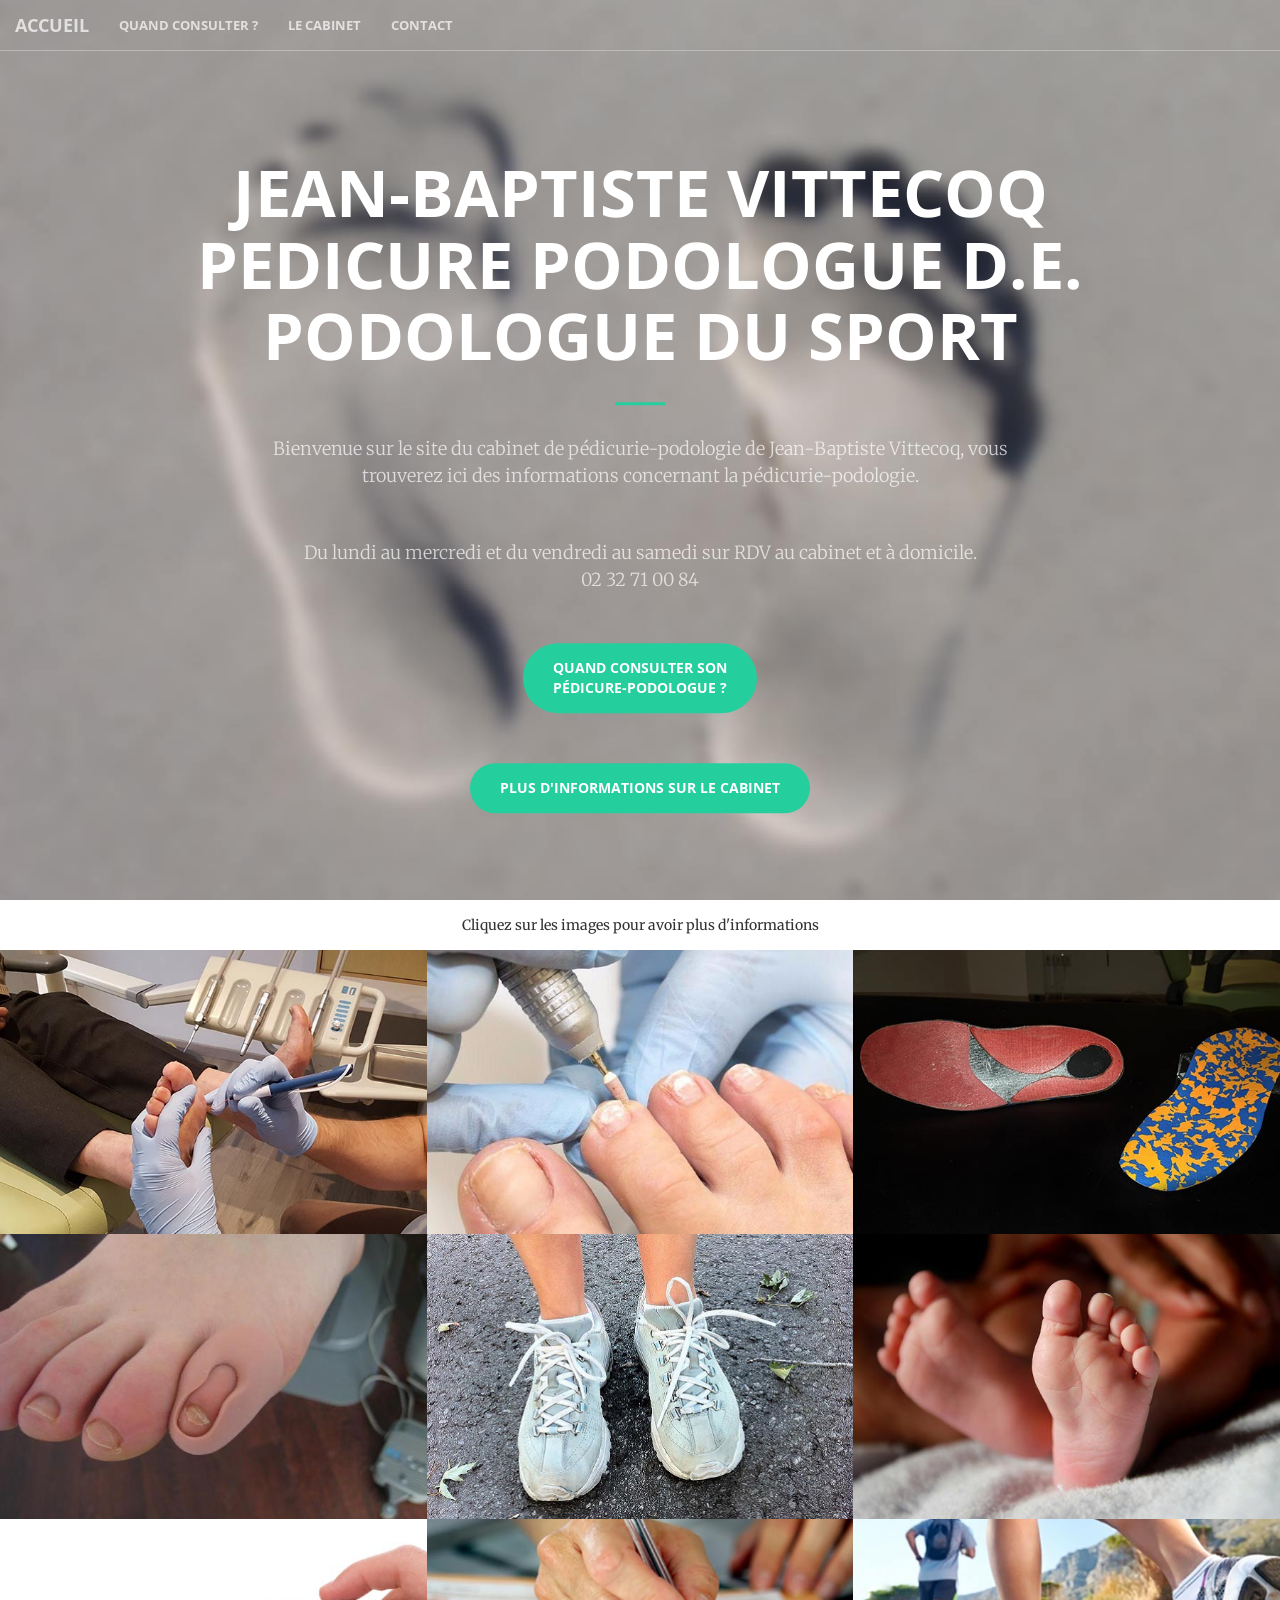
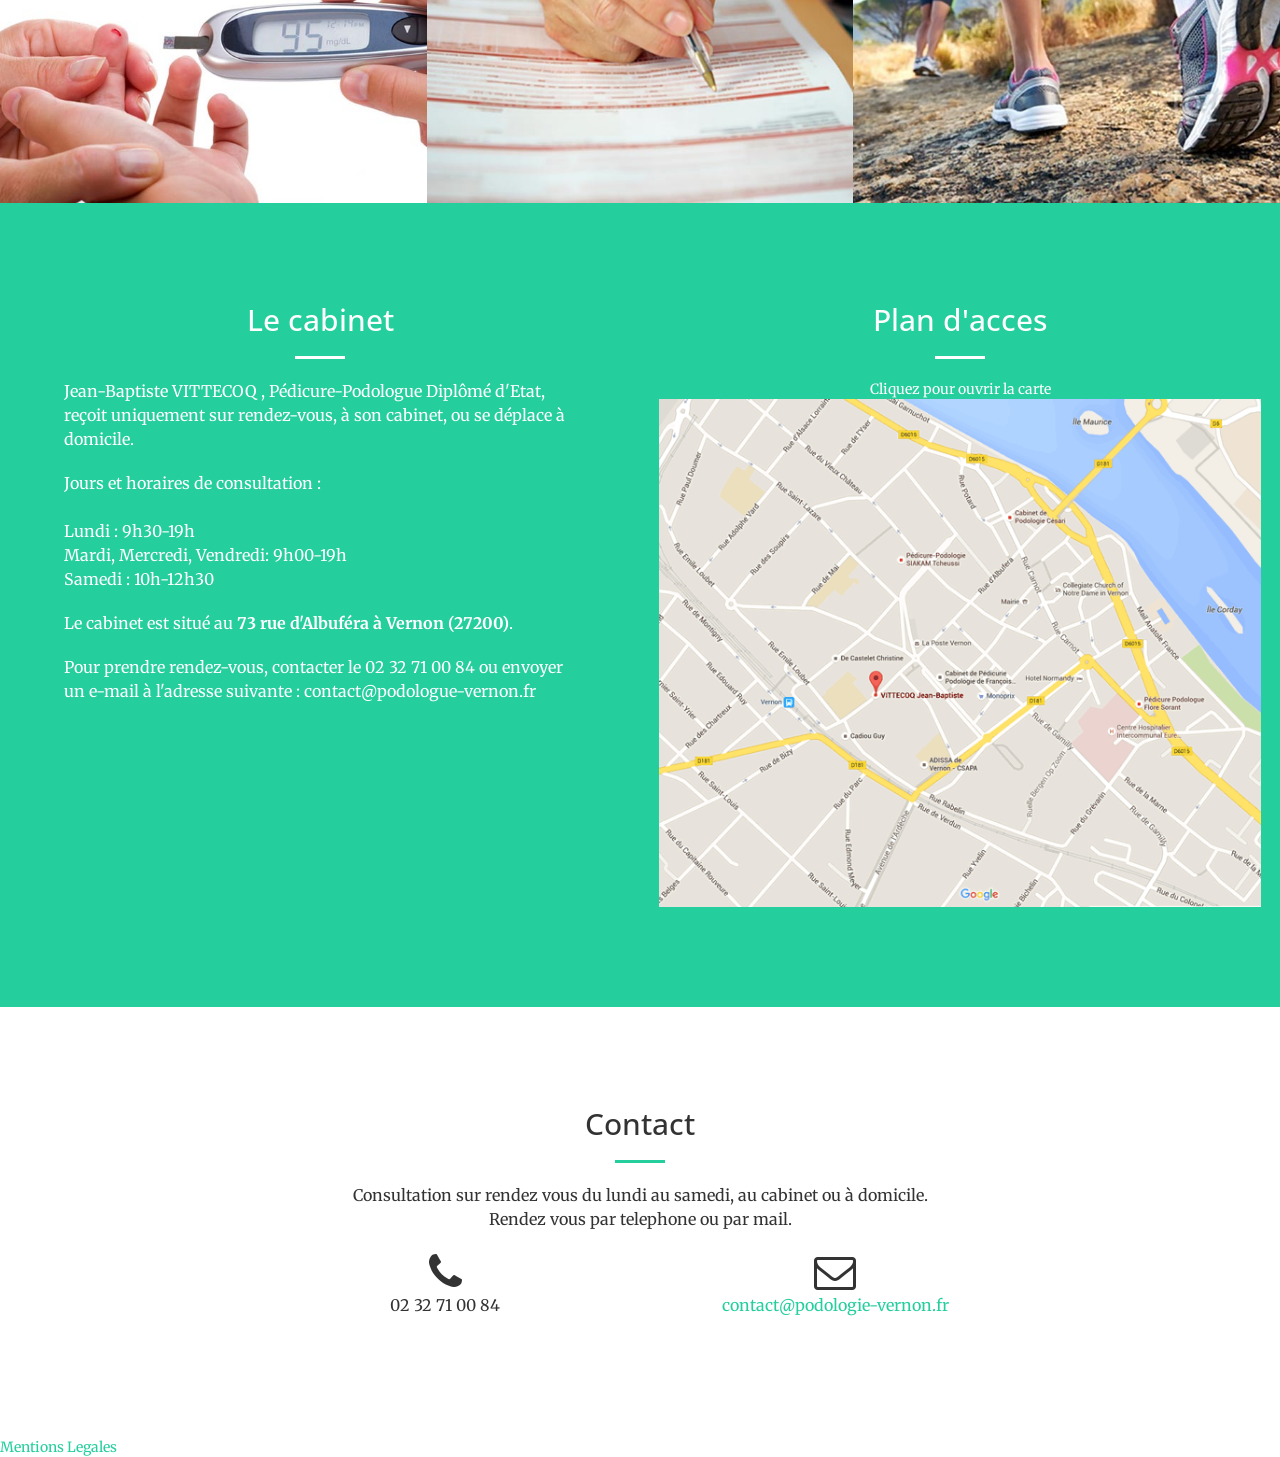
<file: index.html>
<!DOCTYPE html>
<html lang="en">

<head>

    <meta charset="UTF-8">
    <meta http-equiv="X-UA-Compatible" content="IE=edge">
    <meta name="viewport" content="width=device-width, initial-scale=1">
    <meta name="description" content="Cabinet de pédicure podologie de Jean-Baptiste Vittecoq à Vernon">
    <meta name="author" content="Jean-Baptiste Vittecoq -- Jean-Michel Mourier">
    <meta name="geo.placename" content="Vernon" />
    <meta name="geo.position" content="49.091290; 1.481078" />
    <meta name="geo.region" content="FR" />
    <meta name="ICBM" content="49.091290; 1.481078" />


    <title>Cabinet de pédicurie podologie D.E. - Podologue du sport - Jean-Baptiste Vittecoq - Vernon</title>

    <!-- Bootstrap Core CSS -->
    <link rel="stylesheet" href="css/bootstrap.min.css" type="text/css">
    <!-- Custom Fonts -->
    <link href='http://fonts.googleapis.com/css?family=Open+Sans:300italic,400italic,600italic,700italic,800italic,400,300,600,700,800' rel='stylesheet' type='text/css'>
    <link href='http://fonts.googleapis.com/css?family=Merriweather:400,300,300italic,400italic,700,700italic,900,900italic' rel='stylesheet' type='text/css'>
    <link rel="stylesheet" href="font-awesome/css/font-awesome.min.css" type="text/css">
    <!-- Plugin CSS -->
    <link rel="stylesheet" href="css/animate.min.css" type="text/css">
    <link rel="stylesheet" href="css/creative.css" type="text/css">
    <link rel="stylesheet" href="css/myCss.css" type="text/css">
    <!-- modal CSS -->
    <link rel="stylesheet" href="css/modal.css" type="text/css">

    <!-- facebook balise -->
    <meta property="og:title" content="Titre" />
    <meta property="og:description" content="Description" />
    <meta property="og:image" content="URL_image" />
    <!-- HTML5 Shim and Respond.js IE8 support of HTML5 elements and media queries -->
    <!-- WARNING: Respond.js doesn't work if you view the page via file:// -->
    <!--[if lt IE 9]>
        <script src="https://oss.maxcdn.com/libs/html5shiv/3.7.0/html5shiv.js"></script>
        <script src="https://oss.maxcdn.com/libs/respond.js/1.4.2/respond.min.js"></script>
    <![endif]-->

    <!--google analytics -->
    <script type="text/javascript">
      var _gaq = _gaq || [];
      _gaq.push(['_setAccount', 'UA-87695455-1']);
      _gaq.push(['_trackPageview']);

      (function() {
        var ga = document.createElement('script'); ga.type = 'text/javascript'; ga.async = true;
        ga.src = ('https:' == document.location.protocol ? 'https://ssl' : 'http://www') + '.google-analytics.com/ga.js';
        var s = document.getElementsByTagName('script')[0]; s.parentNode.insertBefore(ga, s);
      })();
    </script>

</head>

<body id="page-top">

	<!-- Barre de navigation en haut de la page -->
    <nav id="mainNav" class="navbar navbar-default navbar-fixed-top">
        <div class="container-fluid">
            <!-- Brand and toggle get grouped for better mobile display -->
            <div class="navbar-header">
                <button type="button" class="navbar-toggle collapsed" data-toggle="collapse" data-target="#bs-example-navbar-collapse-1">
                    <span class="sr-only">Toggle navigation</span>
                    <span class="icon-bar"></span>
                    <span class="icon-bar"></span>
                    <span class="icon-bar"></span>
                </button>
                <a class="navbar-brand page-scroll" href="#page-top">Accueil</a>
            </div>

            <!-- Collect the nav links, forms, and other content for toggling -->
            <div class="collapse navbar-collapse" id="bs-example-navbar-collapse-1">
                <ul class="nav navbar-nav navbar-left">
                    <li>
                        <a class="page-scroll" href="#vignettes">Quand consulter ?</a>
                    </li>
                    <li>
                        <a class="page-scroll" href="#cabinet">Le cabinet</a>
                    </li>
                    <li>
                        <a class="page-scroll" href="#contact">Contact</a>
                    </li>
                </ul>
            </div>
            <!-- /.navbar-collapse -->
        </div>
        <!-- /.container-fluid -->
    </nav>

	<!-- accueil, introduction -->
    <header>
        <div class="header-content">
            <div class="header-content-inner">
            <p></p><p></p><p></p></br>
                <h1 style="font-size: 25px;">Jean-Baptiste Vittecoq <br /> Pedicure podologue D.E.<br /> Podologue du sport </h1>
                <hr>
                <p>Bienvenue sur le site du cabinet de pédicurie-podologie de Jean-Baptiste Vittecoq, vous trouverez ici des informations concernant la pédicurie-podologie.</p>
                <p>Du lundi au mercredi et du vendredi au samedi sur RDV au cabinet et à domicile. <br /> 02 32 71 00 84 </p>
                
                <a href="#vignettes" class="btn btn-primary btn-xl page-scroll"> Quand consulter son <br />Pédicure-Podologue ? </a>
                <p></p>
                <a href="#cabinet" class="btn btn-primary btn-xl page-scroll">Plus d'informations sur le cabinet</a>
                
            </div>  

        </div>
    </header>
	
	<!-- en cas de congées il faut decommenter cette section en ajoutant - - >(sans les espace) a la fin de cette ligne 
    <section id="cabinet">
        <div class="container-fluid">
            <div class="row no-gutter">
				<p class="col-lg-8 col-lg-offset-2 text-center" style="padding-left:10%;padding-right:10%;" > 
					Le cabinet sera fermé pour congées annuels du 3 aout au 19 aout 2016 
				</p>
            </div>
        </div>
    </section>
	<!-- -->

	
    <!-- Partie informative du site avec differentes sections -->
    <section class="no-padding" id="vignettes">
        <div class="btn-xl page-scroll" align="center"> Cliquez sur les images pour avoir plus d'informations </div>
        <div class="container-fluid">
            <div class="row no-gutter">
            
                <!-- pédicurie podologie general -->
                <div class="col-lg-4 col-sm-6">
                    <a href="#infoPodologie" class="portfolio-box" data-toggle="modal" data-target="#modalVignette1">
                    <div class="portfolio-box-caption">
                        <div class="portfolio-box-caption-content">
                            <div class="project-category">
                                Pédicurie-Podologie 
                            </div>
                            <div class="project-name">
                                Plus d'informations
                            </div>
                        </div>
                    </div>
                    <img src="img/Vignettes/pédicurie-0.jpg" class="img-responsive" alt="information Podologie Pédicurie" />
                    </a>
                </div>
                <div class="modal fade" id="modalVignette1" tabindex="-1" role="dialog" aria-labelledby="myModalLabel">
                    <div class="modal-dialog" role="document">
                        <div class="modal-content">
                        <div class="modal-header">
                        <h2 class="modal-title" id="myModalLabel1">Pédicurie-Podologie</h2>
                        </div>
                        <div class="modal-body">
                        <p>Le métier de pédicure-podologue s’exerce à l’issue de l’obtention du <a href="http://onpp.fr/profession/formation/devenir-pedicure-podologue.html">Diplôme d'Etat de pédicure-podologue (DE)</a>, un diplôme pour un seul et même métier.<br />
                        Les pédicures-podologues, à partir d'un diagnostic de pédicurie-podologie qu'ils ont préalablement établi, ont seuls qualité pour traiter directement les affections épidermiques, limitées aux couches cornées et les affections unguéales du pied.<br />
                        Les pédicures-podologues analysent et évaluent les troubles morphostatiques et dynamiques du pied et élaborent un diagnostic de pédicurie-podologie en tenant compte de la statique et de la dynamique du pied ainsi que de leurs interactions avec l'appareil locomoteur.<br />
                        Le pédicure-podologue exerce ainsi de fait une profession médicale à compétence définie puisqu'il bénéficie de la libre réception des patients et du droit au diagnostic et à la prescription.</p>
                        <div class="modal-footer">
                        <button type="button" class="btn btn-default" data-dismiss="modal">Fermer</button>
                        </div>
                        </div>
                        </div>
                    </div>
                </div>
                
                <!-- soins de pédicurie -->
                <div class="col-lg-4 col-sm-6">
                    <a href="#infoOrtho" class="portfolio-box" data-toggle="modal" data-target="#modalVignette2">
                    <div class="portfolio-box-caption">
                        <div class="portfolio-box-caption-content">
                            <div class="project-category">
                                Soins de pédicurie
                            </div>
                            <div class="project-name">
                                Plus d'informations
                            </div>
                        </div>
                    </div>
                    <img src="img/Vignettes/soin-0.jpg" class="img-responsive" alt="Podologie Orthopedie" />
                    </a>
                </div>
                <div class="modal fade" id="modalVignette2" tabindex="-1" role="dialog" aria-labelledby="myModalLabel">
                    <div class="modal-dialog" role="document">
                        <div class="modal-content">
                        <div class="modal-header">
                        <h2 class="modal-title" id="myModalLabel2">Soins de pédicurie</h2>
                        </div>
                        <div class="modal-body">
                        <p>Le pédicure-podologue est amené à effectuer des soins en cas notamment :<br /><br /> 
                        - de durillons, cors, œil de perdrix (cor interdigital), hyperkératoses diverses (cornes), rhagades (fissures au niveau du talon)… <br />
                        - d’ongles incarnés, trop épais, trop courbés, douloureux…<br />
                        - de verrues plantaires<br />
                        - de troubles sudoraux (hyperhidrose plantaire, transpiration excessive)<br />
                        </p>
                        <div class="modal-footer">
                        <button type="button" class="btn btn-default" data-dismiss="modal">Fermer</button>
                        </div>
                        </div>
                        </div>
                    </div>
                </div>
                
                <!-- Orthèses plantaires-->
                <div class="col-lg-4 col-sm-6">
                    <a href="#infoPodologie" class="portfolio-box" data-toggle="modal" data-target="#modalVignette3">
                    <div class="portfolio-box-caption">
                        <div class="portfolio-box-caption-content">
                            <div class="project-category">
                                Orthèses plantaires (ou semelles orthopédiques)
                            </div>
                            <div class="project-name">
                                Plus d'informations
                            </div>
                        </div>
                    </div>
                    <img src="img/Vignettes/orthese-0.jpg" class="img-responsive" alt="Podologie pieds femme" />
                    </a>
                </div>
                <div class="modal fade" id="modalVignette3" tabindex="-1" role="dialog" aria-labelledby="myModalLabel">
                    <div class="modal-dialog" role="document">
                        <div class="modal-content">
                        <div class="modal-header">
                        <h2 class="modal-title" id="myModalLabel3">Orthèses plantaires</h2>
                        </div>
                        <div class="modal-body">
                        <p>Elles sont réalisées suite à un examen clinique complet où le podologue va prendre des informations auprès du patient sur ses douleurs , observer la statique et la dynamique du patient , au moyen d'outils informatiques ou non, et déterminer un plan d'appareillage pour les semelles. Le pédicure-podologue s'assure que les semelles s'adaptent au mieux à vos chaussures.<br /><br /> Plusieurs techniques coexistent :<br />
                        - Une technique dite <u>classique</u> à partir d'une empreinte papier qui représentera les points d'appui en 2D. Les éléments sont ensuite façonnés à partir du dessin du praticien et assemblé sur une semelle généralement fine.<br />
                        - Une technique dite de <u>thermoformage</u> où on va réaliser un moulage du pied dans un matériau spécial chauffé puis placé entre le pied et un coussin de thermoformage. La semelle est ensuite façonnée directement et on ajoute des éléments de correction , de soutien ou d'amortissement. Ces semelles sont en général d'un volume plus important que les orthèses classiques et sont généralement destinée à des usages précis (sport , pathologies particulières)<br /><br />
                        Ces techniques peuvent également être combinées , permettant d'obtenir des orthèses très galbées tout en restant relativement fines.</p>
                        <div class="modal-footer">
                        <button type="button" class="btn btn-default" data-dismiss="modal">Fermer</button>
                        </div>
                        </div>
                        </div>
                    </div>
                </div>
                
                <!-- Petit-Appareillage-->
                <div class="col-lg-4 col-sm-6">
                    <a href="#infoPodologie" class="portfolio-box" data-toggle="modal" data-target="#modalVignette4">
                    <div class="portfolio-box-caption">
                        <div class="portfolio-box-caption-content">
                            <div class="project-category">
                                Petit-Appareillage
                            </div>
                            <div class="project-name">
                                Plus d'informations
                            </div>
                        </div>
                    </div>
                    <img src="img/Vignettes/orthoplastie-0.jpg" class="img-responsive" alt="Podologue sport" />
                    </a>
                </div>
                <div class="modal fade" id="modalVignette4" tabindex="-1" role="dialog" aria-labelledby="myModalLabel">
                    <div class="modal-dialog" role="document">
                        <div class="modal-content">
                        <div class="modal-header">
                        <h2 class="modal-title" id="myModalLabel4">Petit-Appareillage</h2>
                        </div>
                        <div class="modal-body">
                        <p>Le Pédicure-Podologue peut réaliser deux types d'appareillages </p>
                        <p>Pour les orteils : Les orthoplasties <br />
                        Il s'agit de dispositifs destinés à corriger la position d'un ou plusieurs orteils ou bien de les protéger des contraintes (des autres orteils ou bien de la chaussure). Elles sont réalisées par le moulage direct sur le pied grâce à une pâte de silicone souple qui fige la position désirée. Elles sont généralement retravaillées pour être le plus discrètes possibles et ne pas gêner dans la chaussure.</p>
                        <p>Pour les ongles : Les orthonyxies <br />
                        Il s'agit de dispositifs permettant de corriger la courbure des ongles lorsque celle-ci devient source de douleurs (ongles incarnés , cors). Elles peuvent être constituées d'un fil en titane fixé sur l'ongle à l'aide de deux plots en résine photopolymérisable ou bien sous forme de languette stratifiées directement collées sur la surface de l'ongle. L'orthonyxie avancera avec la pousse de l'ongle et sera à renouveler jusqu'à l'obtention de la correction désirée.
                        La pose de cet appareillage est totalement indolore.</p>
                        <div class="modal-footer">
                        <button type="button" class="btn btn-default" data-dismiss="modal">Fermer</button>
                        </div>
                        </div>
                        </div>
                    </div>
                </div>
                
                <!-- Podologie du sport -->
                <div class="col-lg-4 col-sm-6">
                    <a href="#infoPodologie" class="portfolio-box" data-toggle="modal" data-target="#modalVignette5">
                    <div class="portfolio-box-caption">
                        <div class="portfolio-box-caption-content">
                            <div class="project-category">
                                Podologie du sport 
                            </div>
                            <div class="project-name">
                                Plus d'informations
                            </div>
                        </div>
                    </div>
                    <img src="img/Vignettes/sport-0.jpg" class="img-responsive" alt="pied diabete" />
                    </a>
                </div>
                <div class="modal fade" id="modalVignette5" tabindex="-1" role="dialog" aria-labelledby="myModalLabel">
                    <div class="modal-dialog" role="document">
                        <div class="modal-content">
                        <div class="modal-header">
                        <h2 class="modal-title" id="myModalLabel5">Podologie du sport </h2>
                        </div>
                        <div class="modal-body">
                        <p>Le pédicure-podologue a aussi pour spécialité la podologie du sport.<br />
                        Le pédicure-podologue s’intéresse à la mise en situation du sportif pratiquant son activité. De ce fait l’étude des gestes et du contexte du terrain de l’activité est une partie essentielle de l’analyse du praticien. La bonne compréhension de ces différents paramètres permet au podologue de proposer les traitements les mieux adaptés à chaque cas, qu'il s'agisse de conseils, la réalisation de semelles, d’appareillages ou de soins spécifiques.<br />
                        En effet, la pratique intensive du sport peut mettre à rude épreuve les pieds et articulations du patient. C’est pourquoi il est important de se munir d’un matériel et de chaussures adaptées pour chaque pratique.<br />
                        Ainsi, le pédicure-podologue conseille et peut réaliser si besoin des orthèses sur mesures qui permettront au sportif de pratiquer sa discipline avec davantage de confort tout en limitant le risque de blessure.
                        </p>
                        <div class="modal-footer">
                        <button type="button" class="btn btn-default" data-dismiss="modal">Fermer</button>
                        </div>
                        </div>
                        </div>
                    </div>
                </div>
                
                <!-- Podo-pédiatrie -->
                <div class="col-lg-4 col-sm-6">
                    <a href="#infoPodologie" class="portfolio-box" data-toggle="modal" data-target="#modalVignette6">
                    <div class="portfolio-box-caption">
                        <div class="portfolio-box-caption-content">
                            <div class="project-category">
                                Podo-pédiatrie
                            </div>
                            <div class="project-name">
                                Plus d'informations
                            </div>
                        </div>
                    </div>
                    <img src="img/Vignettes/baby-0.jpg" class="img-responsive" alt="podologue enfant" />
                    </a>
                </div>
                <div class="modal fade" id="modalVignette6" tabindex="-1" role="dialog" aria-labelledby="myModalLabel">
                    <div class="modal-dialog" role="document">
                        <div class="modal-content">
                        <div class="modal-header">
                        <h2 class="modal-title" id="myModalLabel6">Podo-pédiatrie</h2>
                        </div>
                        <div class="modal-body">
                        <p>Comme l'adulte , l'enfant peut être sujet à certaines pathologies , certaines lui étant spécifiques. Il est nécessaire d'effectuer un suivi régulier pour limiter les conséquences de celles-ci. L'examen clinique de l'enfant déterminera s'il est nécessaire de réaliser un appareillage pour limiter les effets de certains troubles de croissance.</p>
                        <div class="modal-footer">
                        <button type="button" class="btn btn-default" data-dismiss="modal">Fermer</button>
                        </div>
                        </div>
                        </div>
                    </div>
                </div>
                
                <!-- Pied diabétique -->
                <div class="col-lg-4 col-sm-6">
                    <a href="#infoPodologie" class="portfolio-box" data-toggle="modal" data-target="#modalVignette7">
                    <div class="portfolio-box-caption">
                        <div class="portfolio-box-caption-content">
                            <div class="project-category">
                                Pied diabétique
                            </div>
                            <div class="project-name">
                                Plus d'informations
                            </div>
                        </div>
                    </div>
                    <img src="img/Vignettes/diabete-0.jpg" class="img-responsive" alt="podologue enfant" />
                    </a>
                </div>
                <div class="modal fade" id="modalVignette7" tabindex="-1" role="dialog" aria-labelledby="myModalLabel">
                    <div class="modal-dialog" role="document">
                        <div class="modal-content">
                        <div class="modal-header">
                        <h2 class="modal-title" id="myModalLabel6">Pied diabétique</h2>
                        </div>
                        <div class="modal-body">
                        <p>Le diabète est une pathologie résultant d'une hyperglycémie chronique. Il  engendre de nombreuses complications, notamment au niveau du pied
                        Les diabétiques peuvent se blesser sans s'en apercevoir, car ils ont parfois une perte de la sensibilité. De plus, ils risquent de moins bien cicatriser à cause d'une mauvaise vascularisation.</p>
                        <p>Le pédicure-podologue est là pour jouer un rôle curatif mais aussi un rôle préventif, qui est tout aussi important.
                        Lors de la première consultation chez votre pédicure podologue, notifiez-lui que vous êtes diabétique, il effectuera alors un bilan diabétique.</p>
                        <h4>Quelques conseils applicables à tous : </h4>
                        <p>- Laver les pieds tous les jours à l'eau et au savon, eviter de bain de pieds<br />
                        - Bien sécher surtout entre les orteils<br />
                        - Application de crème hydratante<br />
                        - Regarder tous les jours sous ses pieds et être attentif aux plaies<br />
                        - Bien couper ses ongles : coupe droite en prenant soin de bien arrondir les angles (avec une petite lime en carton)<br />
                        <b>Attention</b> à la présence de corne en trop grande quantité, elle peut être responsable de plaie, fissuration au talon, consulter votre podologue afin qu'il la retire, ne pas utiliser de râpe ou d'objet blessant.<br /><br />
                        N’hésitez pas à consulter votre pédicure-podologue pour faire un bilan, si vous rencontrez des difficultés pour le soin de vos pieds, notamment la coupe d’ongles.<br />
                        Il existe plusieurs grades de risque podologiques , allant de 0 à 3 , en fonction de la gravité et des risques d'apparition ou d'aggravation de lésions liées au diabète.<br />
                        Les patients de grade podologique 2 et 3 (à ne pas confondre avec les types de diabète I et II) peuvent bénéficier d'une prise en charge des soins de pédicurie-podologie.</p>
                        <div class="modal-footer">
                        <button type="button" class="btn btn-default" data-dismiss="modal">Fermer</button>
                        </div>
                        </div>
                        </div>
                    </div>
                </div>
                
                <!-- Tarifs et Remboursement -->
                <div class="col-lg-4 col-sm-6">
                    <a href="#infoPodologie" class="portfolio-box" data-toggle="modal" data-target="#modalVignette9">
                    <div class="portfolio-box-caption">
                        <div class="portfolio-box-caption-content">
                            <div class="project-category">
                                Tarifs et Remboursement
                            </div>
                            <div class="project-name">
                                Plus d'informations
                            </div>
                        </div>
                    </div>
                    <img src="img/Vignettes/remboursement-0.jpg" class="img-responsive" alt="podologue enfant" />
                    </a>
                </div>
                <div class="modal fade" id="modalVignette9" tabindex="-1" role="dialog" aria-labelledby="myModalLabel">
                    <div class="modal-dialog" role="document">
                        <div class="modal-content">
                        <div class="modal-header">
                        <h2 class="modal-title" id="myModalLabel6">Tarifs et Remboursement</h2>
                        </div>
                        <div class="modal-body">
                        <h4>Pour les soins</h4>
                        <p>Au cabinet :34€<br />
                        A domicile : 40€<br />
                        Pose d'une orthonyxie : 35€<br />
                        Réalisation d'orthoplastie : de 15 à 85€ en fonction de la complexité de l'appareillage</p>
                        <p>Le programme POD de l'assurance maladie permet la prise en charge des patients de grade podologique 2 et 3 dans la limite de 4 séances/an pour le grade 2 et 6 séances/an pour le grade 3 au tarif de 27€<br />
                        Pour les patients ne dépendant pas de ces deux cas de figure , la prise en charge est négligeable de la part de l'assurance maladie. Cependant de nombreuses mutuelles permettent à leurs adhérents de bénéficier du remboursement d'un ou plusieurs soins par an, il est donc intéressant de se renseigner auprès de votre organisme de complémentaire santé pour savoir si vous pouvez en bénéficier ou non.</p>
                        <h4>Pour les orthèses plantaires (semelles)</h4>
                        <p>Examen clinique : 40€ (inclus dans le prix des orthèses plantaires)<br />
                        Orthèses plantaires <br />
                        Au dessous du 28 : 90€<br />
                        Du 28 au 37 : 114€<br />
                        Au dessus du 37 : 138€<br />
                        La prise en charge des orthèses plantaires par l'assurance maladie est relativement limitée et se fait comme suit :<br />
                        ORTHESES PLANTAIRES, AU-DESSOUS DU 28 : 2*12.94€<br />
                        ORTHESES PLANTAIRES, DU 28 AU 37 : 2*14.02€<br />
                        ORTHESES PLANTAIRES, AU-DESSUS DU 37 :2*14.43€<br />

                        Néanmoins, comme pour les soins, de nombreuses complémentaires santé offrent une prise en charge plus ou moins étendue pour les orthèses plantaires.</p>
                        <div class="modal-footer">
                        <button type="button" class="btn btn-default" data-dismiss="modal">Fermer</button>
                        </div>
                        </div>
                        </div>
                    </div>
                </div>

                <!-- Aller plus loin -->
                <div class="col-lg-4 col-sm-6">
                    <a href="#infoPodologie" class="portfolio-box" data-toggle="modal" data-target="#modalVignette10">
                    <div class="portfolio-box-caption">
                        <div class="portfolio-box-caption-content">
                            <div class="project-category">
                                Aller plus loin
                            </div>
                            <div class="project-name">
                                Plus d'informations
                            </div>
                        </div>
                    </div>
                    <img src="img/Vignettes/plusloin-0.jpg" class="img-responsive" alt="podologue enfant" />
                    </a>
                </div>
                <div class="modal fade" id="modalVignette10" tabindex="-1" role="dialog" aria-labelledby="myModalLabel">
                    <div class="modal-dialog" role="document">
                        <div class="modal-content">
                        <div class="modal-header">
                        <h2 class="modal-title" id="myModalLabel6">Aller plus loin</h2>
                        </div>
                        <div class="modal-body">
                        <p>De nombreuses informations sont disponibles en ligne et il existe de nombreux site dédié a la la podologie et la pédicurie.</p>
                        <p>voici quelques liens utiles : <br />
                        <a href="http://www.onpp.fr/annuaire.html">Annuaire de l'ordre des pédicures podologues</a><br />
                        <a href="http://www.onpp.fr/code-de-deontologie.html">Code de deontologie</a> <br />
                        <a href="http://www.sante-du-pied.org/">Information sur la santé du pied (UFSP)</a> <br />
                        <a href="http://www.ameli.fr/#">Site officiel de l'Assurance Maladie (ameli)</a></p>
                        <div class="modal-footer">
                        <button type="button" class="btn btn-default" data-dismiss="modal">Fermer</button>
                        </div>
                        </div>
                        </div>
                    </div>
                </div>

            </div>
        </div>
    </section>


	<!-- infomation sur le cabinet, plan et photos -->
    <section class="bg-primary" id="cabinet">
        <div class="container-fluid">
            <div class="row no-gutter">
			
			<!-- information sur le cabinet -->
                <div class="col-lg-6 col-md-6">
                        <div class="portfolio-box-caption">
                            <div class="portfolio-box-caption-content">
                                <div class="project-category" style="padding-left:10%;padding-right:10%;" >
								<h2 class="section-heading text-center">Le cabinet</h2>
								<hr class="light">
								
                                <p> Jean-Baptiste VITTECOQ , Pédicure-Podologue Diplômé d'Etat, reçoit uniquement sur rendez-vous, à son cabinet, ou se déplace à domicile.
                                </p> 

                                <p>Jours et horaires de consultation :<br /><br />

                                Lundi : 9h30-19h<br />
                                Mardi, Mercredi, Vendredi: 9h00-19h<br />
                                Samedi : 10h-12h30</p>

                                <p>Le cabinet est situé au <b>73  rue d'Albuféra à Vernon (27200)</b>.</p>

                                <p>Pour prendre rendez-vous, contacter le 02 32 71 00 84 ou envoyer un e-mail à l'adresse suivante : contact@podologue-vernon.fr</p>
                                </div>
                                <div class="project-name">
                                </div>
                            </div>
                        </div>
                </div>
				
			<!-- plan d'acces -->
                <div class="col-lg-6 col-md-6">
					<h2 class="section-heading text-center">Plan d'acces</h2>
                        <hr class="light">
					    <div class="portfolio-box-caption text-center">
                            <div class="portfolio-box-caption-content" >
                                <div class="project-category">
                                    Cliquez pour ouvrir la carte
                                </div>
                                <div class="project-name">
                                </div>
                            </div>
                        </div>
                    <a href="https://goo.gl/maps/imynBtbKhbJ2" class="portfolio-box" target="_blank" style="padding-left:3%;padding-right:3%;" >
                        <img src="img/acces.gif" class="img-responsive" alt="Adresse podologue vernon" />

                    </a>
                </div>
				
            </div>


        </div>
		
    </section>

	
	<!-- information de contact, telephone et mail -->
    <section id="contact">
        <div class="container">
            <div class="row">
                <div class="col-lg-8 col-lg-offset-2 text-center">
                    <h2 class="section-heading">Contact</h2>
                    <hr class="primary">
                    <p>Consultation sur rendez vous du lundi au samedi, au cabinet ou à domicile. 
					<br />Rendez vous par telephone ou par mail.</p>
                </div>
                <div class="col-lg-4 col-lg-offset-2 text-center">
                    <i class="fa fa-phone fa-3x wow bounceIn"></i>
                    <p>02 32 71 00 84</p>
                </div>
                <div class="col-lg-4 text-center">
                    <i class="fa fa-envelope-o fa-3x wow bounceIn" data-wow-delay=".1s"></i>
                    <p><a href="mailto:contact@podologie-vernon.fr">contact@podologie-vernon.fr</a></p>
                </div>
            </div>
        </div>
    </section>
	
	<!-- footer avec les informations legales -->
	<footer>  
        <a class="" data-toggle="modal" data-target="#myModal1" href="#">
          Mentions Legales
        </a>

        <!-- Modal -->
        <div class="modal fade" id="myModal1" tabindex="-1" role="dialog" aria-labelledby="myModalLabel">
        <div class="modal-dialog" role="document">
            <div class="modal-content">
                <div class="modal-header">
                <h2 class="modal-title" id="myModalLabel">Mentions Legales</h2>
                </div>
                <div class="modal-body">
                <p>Cabinet de pédicurie podologie de Jean-Baptiste Vittecoq<br />
                73 Rue d'Albufera, 27200 Vernon <br />
                02 32 71 00 84 <br />
                <!--numero RPPS : <br />-->
                N° enregistrement ordre 23 27 14224 </p>

                <p>Conseil national de l'Ordre des pédicures-podologues<br />
                116 rue de la Convention<br />
                75015 PARIS<br />
                Tél. : 01 45 54 53 23<br />
                Fax : 01 45 54 53 68  <br />              
                <a href="http://www.onpp.fr/code-de-deontologie.html" target="_blank" >Code de deontologie de l'ONPP </a> <br />
                <a href="http://www.onpp.fr/annuaire.html" target="_blank"  >Annuaire de l'ONPP </a></p>

                <p>Publication : <br />
                Jean-Baptiste Vittecoq <br />
                email : <a href="mailto:contact@podologue-vernon.fr">contact@podologue-vernon.fr</a><br />
                Telephone : 02 32 71 00 84</p>

                <p>Hebergeur : <br />
                OVH<br />
                SAS au capital de 10 069 020 €<br />
                RCS Lille Métropole 424 761 419 00045<br />
                Code APE 2620Z<br />
                N° TVA : FR 22 424 761 419<br />
                Siège social : 2 rue Kellermann - 59100 Roubaix - France.</p>

                <p>Aucune information personnelle n'est stockée sur le site web.</p>
                <p>test.</p>

                </div>
                <div class="modal-footer">
                <button type="button" class="btn btn-default" data-dismiss="modal">Fermer</button>
                </div>
                </div>
            </div>
        </div>
	</footer> 

    <!-- jQuery -->
    <script src="js/jquery.js"></script>

    <!-- Bootstrap Core JavaScript -->
    <script src="js/bootstrap.min.js"></script>

    <!-- Plugin JavaScript -->
    <script src="js/jquery.easing.min.js"></script>
    <script src="js/jquery.fittext.js"></script>
    <script src="js/wow.min.js"></script>

    <!-- Custom Theme JavaScript -->
    <script src="js/creative.js"></script>
	
</body>


</html>
</file>
<file: css/myCss.css>
.modalDialog {
    position: fixed;
    font-family: Arial, Helvetica, sans-serif;
    top: 0;
    right: 0;
    bottom: 0;
    left: 0;
    background: rgba(0, 0, 0, 0.8);
    z-index: 99999;
    opacity:0;
    -webkit-transition: opacity 400ms ease-in;
    -moz-transition: opacity 400ms ease-in;
    transition: opacity 400ms ease-in;
    pointer-events: none;
}
.modalDialog:target {
    opacity:1;
    pointer-events: auto;
}
.modalDialog > div {
    width: 400px;
    position: relative;
    margin: 10% auto;
    padding: 5px 20px 13px 20px;
    border-radius: 10px;
    background: #fff;
    background: -moz-linear-gradient(#fff, #999);
    background: -webkit-linear-gradient(#fff, #999);
    background: -o-linear-gradient(#fff, #999);
}
.close {

    opacity:1;
    background: #606061;
    color: #FFFFFF;
    line-height: 25px;
    position: absolute;
    left: 0px;
    text-align: center;
    top: -10px;
    width: 24px;
    text-decoration: none;
    font-weight: bold;
    -webkit-border-radius: 12px;
    -moz-border-radius: 12px;
    border-radius: 12px;
    -moz-box-shadow: 1px 1px 3px #000;
    -webkit-box-shadow: 1px 1px 3px #000;
    box-shadow: 1px 1px 3px #000;
}
.close:hover {

    opacity:1;
    background: #24CE9D;
}




    .contener_slideshow
    {
      /*width:400px;*/
      height:300px;
      overflow: hidden;
      position: relative;
      background-image: url(YOUR-URL-IMAGE.png);
    }
    .slid_1, .slid_2, .slid_3
    {
      position: absolute;
      width:400px;
      height:300px;
    }
    .slid_1{left: 0;}
    .slid_2{left: 610px;}
    .slid_3{left: 1220px;}
    .contener_slide
    {
      width: 1220px;
      height: 211px;
      left:0px;
      position: absolute;
      -webkit-animation-duration: 10s;
      -webkit-animation-iteration-count:infinite;
      -webkit-animation-name: anim_slide;
      -moz-animation-duration: 10s;
      -moz-animation-iteration-count:infinite;
      -moz-animation-name: anim_slide;
      -ms-animation-duration: 10s;
      -ms-animation-iteration-count:infinite;
      -ms-animation-name: anim_slide;
      animation-duration: 10s;
      animation-iteration-count:infinite;
      animation-name: anim_slide;
    }
    @-webkit-keyframes anim_slide 
    {
      0% {left:0px;}
      22% {left:0px;}
      33% {left:-610px;}
      45% {left:-610px;}
      66% {left:-1220px;}
      90% {left:-1220px;}
    }
    @-moz-keyframes anim_slide 
    {
      0% {left:0px;}
      22% {left:0px;}
      33% {left:-610px;}
      45% {left:-610px;}
      66% {left:-1220px;}
      90% {left:-1220px;}
    }
    @-ms-keyframes anim_slide 
    {
      0% {left:0px;}
      22% {left:0px;}
      33% {left:-610px;}
      45% {left:-610px;}
      66% {left:-1220px;}
      90% {left:-1220px;}
    }
    @keyframes anim_slide 
    {
      0% {left:0px;}
      22% {left:0px;}
      33% {left:-610px;}
      45% {left:-610px;}
      66% {left:-1220px;}
      90% {left:-1220px;}
    }
	
	
	
	
	
	
.box.box-default {
    border-top-color: #d2d6de;
}
.box {
    position: relative;
    border-radius: 3px;
    background: #ffffff;
    border-top: 3px solid #d2d6de;
    margin-bottom: 20px;
    width: 100%;
    box-shadow: 0 1px 1px rgba(0,0,0,0.1);
}
</file>
<file: css/modal.css>
.modalA {
    display: none; /* Hidden by default */
    position: fixed; /* Stay in place */
    z-index: 1; /* Sit on top */
    padding-top: 100px; /* Location of the box */
    left: 0;
    top: 0;
    width: 100%; /* Full width */
    height: 100%; /* Full height */
    overflow: auto; /* Enable scroll if needed */
    background-color: rgb(0,0,0); /* Fallback color */
    background-color: rgba(0,0,0,0.4); /* Black w/ opacity */
}

/* Modal Content */
.modalA-content {
    background-color: #fefefe;
    margin: auto;
    padding: 20px;
    border: 1px solid #888;
    width: 80%;
}

/* The Close Button */
.closeA {
    color: #aaaaaa;
    float: right;
    font-size: 28px;
    font-weight: bold;
}

.closeA:hover,
.closeA:focus {
    color: #000;
    text-decoration: none;
    cursor: pointer;
}
</file>
<file: css/creative.css>
/*!
 * Start Bootstrap - Creative Bootstrap Theme (http://startbootstrap.com)
 * Code licensed under the Apache License v2.0.
 * For details, see http://www.apache.org/licenses/LICENSE-2.0.
 */

html,
body {
    width: 100%;
    height: 100%;
}

body {
    font-family: Merriweather,'Helvetica Neue',Arial,sans-serif;
}

hr {
    max-width: 50px;
    border-color: #24CE9D;
    border-width: 3px;
}

hr.light {
    border-color: #fff;
}

a {
    color: #24CE9D;
    -webkit-transition: all .35s;
    -moz-transition: all .35s;
    transition: all .35s;
}

a:hover,
a:focus {
    color: #eb3812;
}

h1,
h2,
h3,
h4,
h5,
h6 {
    font-family: 'Open Sans','Helvetica Neue',Arial,sans-serif;
}

p {
    margin-bottom: 20px;
    font-size: 16px;
    line-height: 1.5;
}

.bg-primary {
    background-color: #24CE9D;
}

.bg-dark {
    color: #fff;
    background-color: #222;
}

.text-faded {
    color: rgba(255,255,255,.7);
}

section {
    padding: 100px 0;
}

aside {
    padding: 50px 0;
}

.no-padding {
    padding: 0;
}

.navbar-default {
    border-color: rgba(34,34,34,.05);
    font-family: 'Open Sans','Helvetica Neue',Arial,sans-serif;
    background-color: #fff;
    -webkit-transition: all .35s;
    -moz-transition: all .35s;
    transition: all .35s;
}

.navbar-default .navbar-header .navbar-brand {
    text-transform: uppercase;
    font-family: 'Open Sans','Helvetica Neue',Arial,sans-serif;
    font-weight: 700;
    color: #24CE9D;
}

.navbar-default .navbar-header .navbar-brand:hover,
.navbar-default .navbar-header .navbar-brand:focus {
    color: #eb3812;
}

.navbar-default .nav > li>a,
.navbar-default .nav>li>a:focus {
    text-transform: uppercase;
    font-size: 13px;
    font-weight: 700;
    color: #222;
}

.navbar-default .nav > li>a:hover,
.navbar-default .nav>li>a:focus:hover {
    color: #24CE9D;
}

.navbar-default .nav > li.active>a,
.navbar-default .nav>li.active>a:focus {
    color: #24CE9D!important;
    background-color: transparent;
}

.navbar-default .nav > li.active>a:hover,
.navbar-default .nav>li.active>a:focus:hover {
    background-color: transparent;
}

@media(min-width:768px) {
    .navbar-default {
        border-color: rgba(255,255,255,.3);
        background-color: transparent;
    }

    .navbar-default .navbar-header .navbar-brand {
        color: rgba(255,255,255,.7);
    }

    .navbar-default .navbar-header .navbar-brand:hover,
    .navbar-default .navbar-header .navbar-brand:focus {
        color: #fff;
    }

    .navbar-default .nav > li>a,
    .navbar-default .nav>li>a:focus {
        color: rgba(255,255,255,.7);
    }

    .navbar-default .nav > li>a:hover,
    .navbar-default .nav>li>a:focus:hover {
        color: #fff;
    }

    .navbar-default.affix {
        border-color: rgba(34,34,34,.05);
        background-color: #fff;
    }

    .navbar-default.affix .navbar-header .navbar-brand {
        font-size: 14px;
        color: #24CE9D;
    }

    .navbar-default.affix .navbar-header .navbar-brand:hover,
    .navbar-default.affix .navbar-header .navbar-brand:focus {
        color: #eb3812;
    }

    .navbar-default.affix .nav > li>a,
    .navbar-default.affix .nav>li>a:focus {
        color: #222;
    }

    .navbar-default.affix .nav > li>a:hover,
    .navbar-default.affix .nav>li>a:focus:hover {
        color: #24CE9D;
    }
}

header {
    position: relative;
    width: 100%;
    min-height: auto;
    text-align: center;
    color: #fff;
    background-image: url(../img/background-0.jpg);
    background-position: center;
    -webkit-background-size: cover;
    -moz-background-size: cover;
    background-size: cover;
    -o-background-size: cover;
}

header .header-content {
    position: relative;
    width: 100%;
    padding: 100px 15px;
    text-align: center;
}

header .header-content .header-content-inner h1 {
    margin-top: 0;
    margin-bottom: 0;
    text-transform: uppercase;
    font-weight: 700;
}

header .header-content .header-content-inner hr {
    margin: 30px auto;
}

header .header-content .header-content-inner p {
    margin-bottom: 50px;
    font-size: 16px;
    font-weight: 300;
    color: rgba(255,255,255,.7);
}

@media(min-width:768px) {
    header {
        min-height: 100%;
    }

    header .header-content {
        position: absolute;
        top: 50%;
        padding: 0 50px;
        -webkit-transform: translateY(-50%);
        -ms-transform: translateY(-50%);
        transform: translateY(-50%);
    }

    header .header-content .header-content-inner {
        margin-right: auto;
        margin-left: auto;
        max-width: 1000px;
    }

    header .header-content .header-content-inner p {
        margin-right: auto;
        margin-left: auto;
        max-width: 80%;
        font-size: 18px;
    }
}

.section-heading {
    margin-top: 0;
}

.service-box {
    margin: 50px auto 0;
    max-width: 400px;
}

@media(min-width:992px) {
    .service-box {
        margin: 20px auto 0;
    }
}

.service-box p {
    margin-bottom: 0;
}

.portfolio-box {
    display: block;
    position: relative;
    margin: 0 auto;
    max-width: 650px;
}

.portfolio-box .portfolio-box-caption {
    display: block;
    position: absolute;
    bottom: 0;
    width: 100%;
    height: 100%;
    text-align: center;
    color: #000000;
    opacity: 0;
    background: #24CE9D;
    -webkit-transition: all .35s;
    -moz-transition: all .35s;
    transition: all .35s;
}

.portfolio-box .portfolio-box-caption .portfolio-box-caption-content {
    position: absolute;
    top: 50%;
    width: 100%;
    text-align: center;
    transform: translateY(-50%);
}

.portfolio-box .portfolio-box-caption .portfolio-box-caption-content .project-category,
.portfolio-box .portfolio-box-caption .portfolio-box-caption-content .project-name {
    padding: 0 15px;
    font-family: 'Open Sans','Helvetica Neue',Arial,sans-serif;
}

.portfolio-box .portfolio-box-caption .portfolio-box-caption-content .project-category {
    text-transform: uppercase;
    font-size: 20px;
    font-weight: 600;
}

.portfolio-box .portfolio-box-caption .portfolio-box-caption-content .project-name {
    font-size: 18px;
}

.portfolio-box:hover .portfolio-box-caption {
    opacity: 0.8;
}

@media(min-width:768px) {
    .portfolio-box .portfolio-box-caption .portfolio-box-caption-content .project-category {
        font-size: 16px;
    }

    .portfolio-box .portfolio-box-caption .portfolio-box-caption-content .project-name {
        font-size: 22px;
    }
}

.call-to-action h2 {
    margin: 0 auto 20px;
}

.text-primary {
    color: #F0FFFF;
}

.no-gutter > [class*=col-] {
    padding-right: 0;
    padding-left: 0;
}

.btn-default {
    border-color: #fff;
    color: #222;
    background-color: #fff;
    -webkit-transition: all .35s;
    -moz-transition: all .35s;
    transition: all .35s;
}

.btn-default:hover,
.btn-default:focus,
.btn-default.focus,
.btn-default:active,
.btn-default.active,
.open > .dropdown-toggle.btn-default {
    border-color: #ededed;
    color: #222;
    background-color: #f2f2f2;
}

.btn-default:active,
.btn-default.active,
.open > .dropdown-toggle.btn-default {
    background-image: none;
}

.btn-default.disabled,
.btn-default[disabled],
fieldset[disabled] .btn-default,
.btn-default.disabled:hover,
.btn-default[disabled]:hover,
fieldset[disabled] .btn-default:hover,
.btn-default.disabled:focus,
.btn-default[disabled]:focus,
fieldset[disabled] .btn-default:focus,
.btn-default.disabled.focus,
.btn-default[disabled].focus,
fieldset[disabled] .btn-default.focus,
.btn-default.disabled:active,
.btn-default[disabled]:active,
fieldset[disabled] .btn-default:active,
.btn-default.disabled.active,
.btn-default[disabled].active,
fieldset[disabled] .btn-default.active {
    border-color: #fff;
    background-color: #fff;
}

.btn-default .badge {
    color: #fff;
    background-color: #222;
}

.btn-primary {
    border-color: #24CE9D;
    color: #fff;
    background-color: #24CE9D;
    -webkit-transition: all .35s;
    -moz-transition: all .35s;
    transition: all .35s;
}

.btn-primary:hover,
.btn-primary:focus,
.btn-primary.focus,
.btn-primary:active,
.btn-primary.active,
.open > .dropdown-toggle.btn-primary {
    border-color: #ed431f;
    color: #fff;
    background-color: #ee4b28;
}

.btn-primary:active,
.btn-primary.active,
.open > .dropdown-toggle.btn-primary {
    background-image: none;
}

.btn-primary.disabled,
.btn-primary[disabled],
fieldset[disabled] .btn-primary,
.btn-primary.disabled:hover,
.btn-primary[disabled]:hover,
fieldset[disabled] .btn-primary:hover,
.btn-primary.disabled:focus,
.btn-primary[disabled]:focus,
fieldset[disabled] .btn-primary:focus,
.btn-primary.disabled.focus,
.btn-primary[disabled].focus,
fieldset[disabled] .btn-primary.focus,
.btn-primary.disabled:active,
.btn-primary[disabled]:active,
fieldset[disabled] .btn-primary:active,
.btn-primary.disabled.active,
.btn-primary[disabled].active,
fieldset[disabled] .btn-primary.active {
    border-color: #24CE9D;
    background-color: #24CE9D;
}

.btn-primary .badge {
    color: #24CE9D;
    background-color: #fff;
}

.btn {
    border: 0;
    border-radius: 300px;
    text-transform: uppercase;
    font-family: 'Open Sans','Helvetica Neue',Arial,sans-serif;
    font-weight: 700;
}

.btn-xl {
    padding: 15px 30px;
}

::-moz-selection {
    text-shadow: none;
    color: #fff;
    background: #222;
}

::selection {
    text-shadow: none;
    color: #fff;
    background: #222;
}

img::selection {
    color: #fff;
    background: 0 0;
}

img::-moz-selection {
    color: #fff;
    background: 0 0;
}

body {
    webkit-tap-highlight-color: #222;
}
</file>
